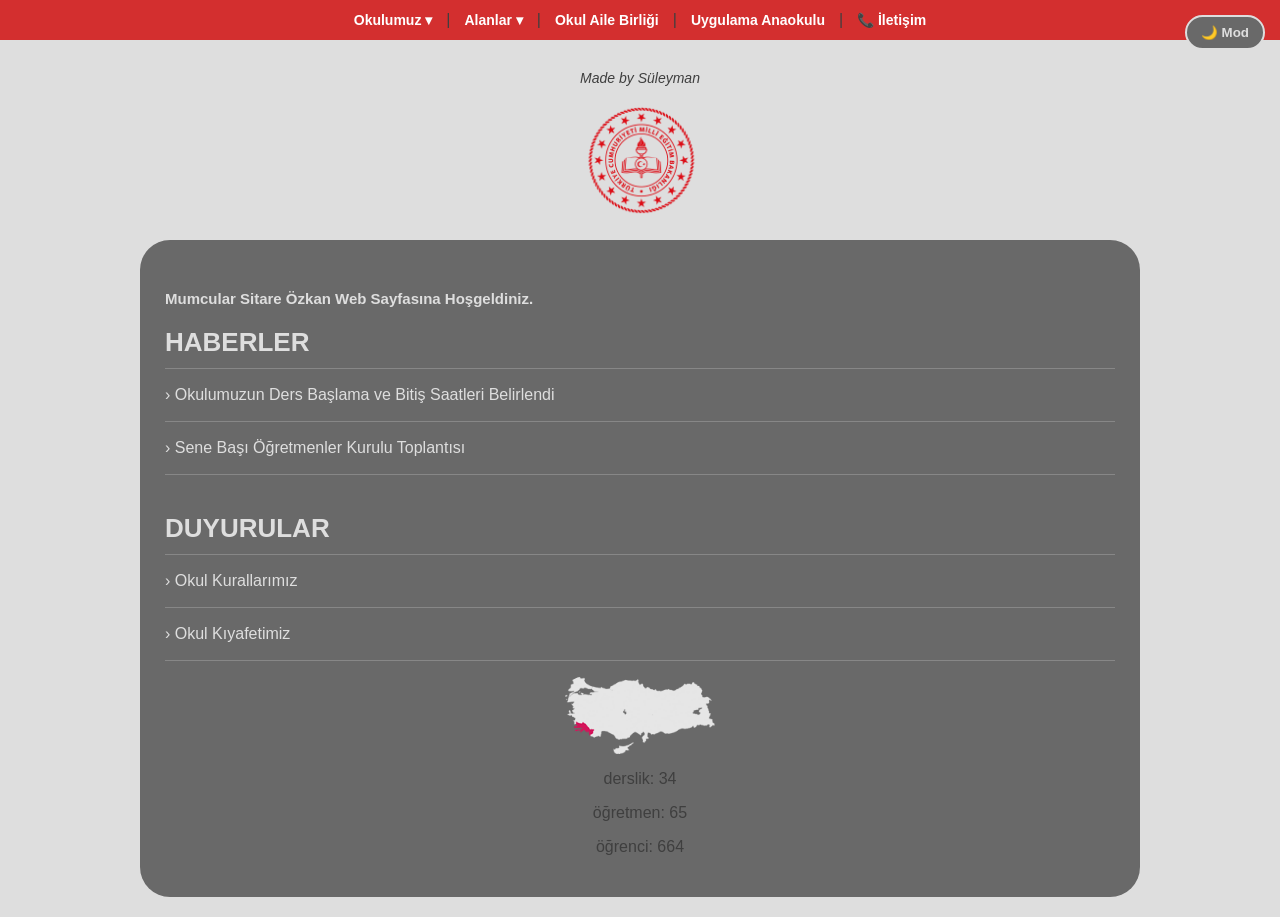
<file: index.html>
<!DOCTYPE html>
<html>
<head>
    <title>Mumcular Sitare Özkan Çok Programlı Anadolu Lisesi</title>
    <meta name="viewport" content="width=device-width, initial-scale=1.0">
    <meta charset="UTF-8">
    <link rel="stylesheet" href="renkler.css">
</head>
<body>

    <div class="nav-bar" id="mainNav">
        <button class="menu-toggle" onclick="mobilMenuAcKapat()">☰ Menü</button>

        <div class="dropdown">
            <button class="drop-btn">Okulumuz ▾</button>
            <div class="dropdown-menu">
                <a href="mudur.html">Müdür</a>
                <a href="kadromuz.html">Kadromuz</a>
                <a href="tarihce.html">Tarihçe</a>
                <a href="okulumuz-hakkinda.html">Okulumuz Hakkında</a>
            </div>
        </div>
        <span class="ayrac">|</span>

        <div class="dropdown">
            <button class="drop-btn">Alanlar ▾</button>
            <div class="dropdown-menu">
                <a href="elektrik.html">Elektrik</a>
                <a href="Bilisim.html">Bilişim</a>
                <a href="cocuk-gelisim.html">Çocuk Gelişim</a>
            </div>
        </div>
        <span class="ayrac">|</span>

        <a href="okul-aile-birligi.html" class="nav-link">Okul Aile Birliği</a>
        <span class="ayrac">|</span>

        <a href="uygulama-anaokulu.html" class="nav-link">Uygulama Anaokulu</a>
        <span class="ayrac">|</span>

        <a href="iletisim.html" class="nav-link ikon">📞 İletişim</a>
    </div>

    <button id="darkModeToggle" onclick="geceModunuAcKapat()">🌙 Mod</button>

    <p class="imza">Made by Süleyman</p>
    <img src="ataturk.png" alt="AtaturkResmi" class="ataturk-logo">
    
    <div class="kutu">
        <h5 class="hoşgeldiniz">Mumcular Sitare Özkan Web Sayfasına Hoşgeldiniz.</h5>
        
        <h1>HABERLER</h1>
        <hr>
        <a href="ders-saatleri.html" target="_blank">› Okulumuzun Ders Başlama ve Bitiş Saatleri Belirlendi</a>
        <hr>
        <a href="ogretmenler-kurulu.html" target="_blank">› Sene Başı Öğretmenler Kurulu Toplantısı</a>
        <hr>

        <br>

        <h1>DUYURULAR</h1>
        <hr>
        <a href="okul-kuralları.html" target="_blank">› Okul Kurallarımız</a>
        <hr>
        <a href="okul-kıyafeti.html" target="_blank">› Okul Kıyafetimiz</a>
        <hr>

        <div class="alt-icerek">
            <img class="harita" src="48.png" alt="Harita">
            <div class="bilgi-paneli">
                <p>derslik: 34</p>
                <p>öğretmen: 65</p>
                <p>öğrenci: 664</p>
            </div>
        </div>
    </div>

    <script src="script.js"></script>
</body>
</html>
</file>
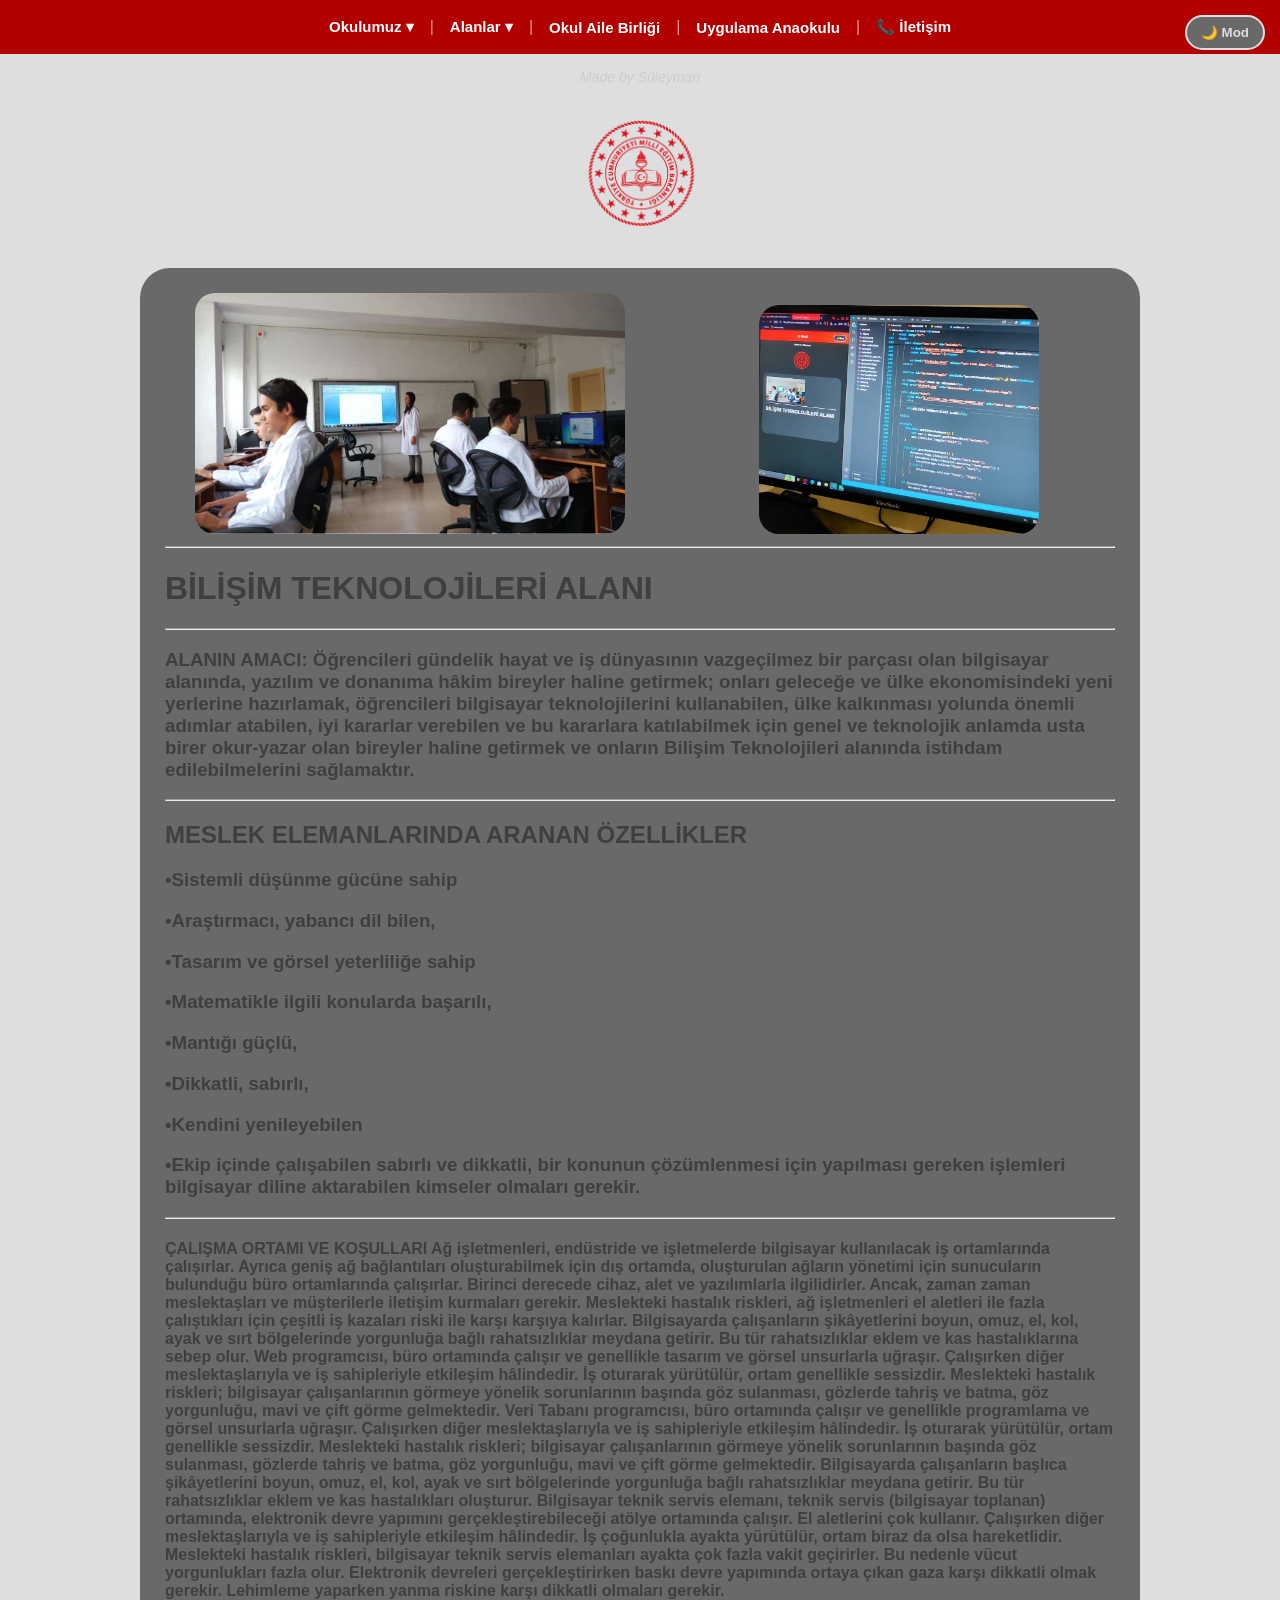
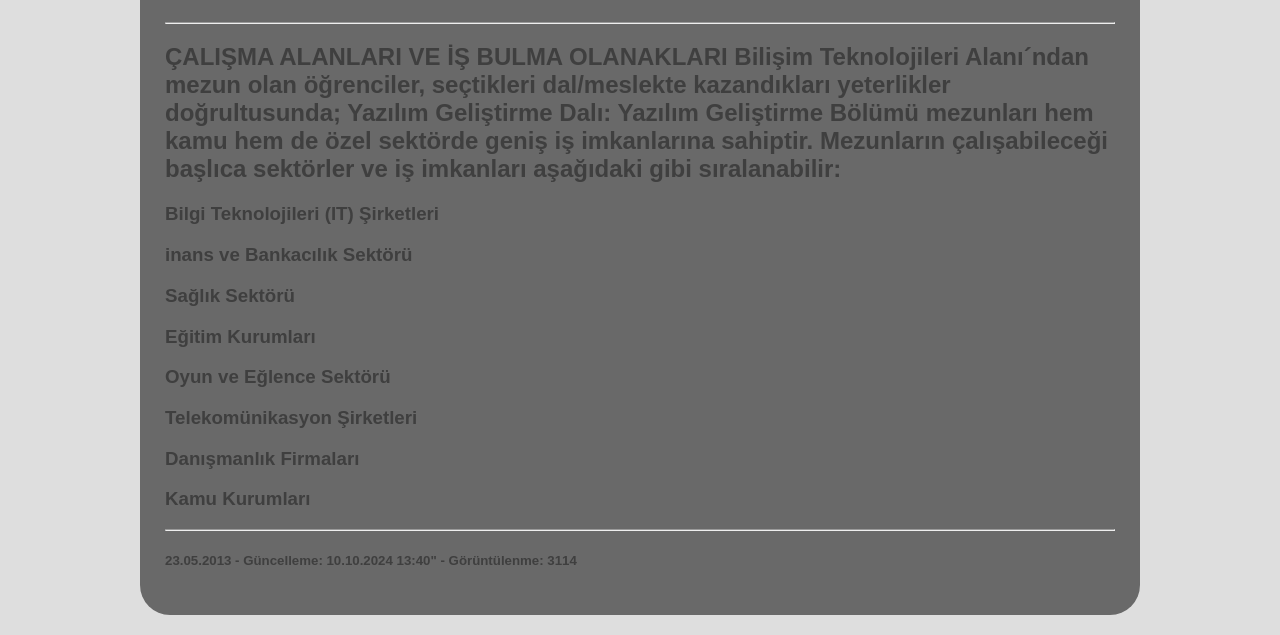
<file: Bilisim.html>
<!DOCTYPE html>
<html lang="tr">
<head>
    <meta charset="UTF-8">
    <meta name="viewport" content="width=device-width, initial-scale=1.0">
    <title>Alanlar - Bilişim</title>
    <style>
        :root {
            --bg-color: #dedede;
                 --box-bg: dimgray;
             --text-color: #3f3f3f;
               --heading-color: #dedede;
              --link-color: #dedede;
        }

        body.dark-mode {
            --bg-color: #121212;
                  --box-bg: #1e1e1e;
             --text-color: #e0e0e0;
               --heading-color: #dedede;  
            --link-color: #dedede;
        }

        body {
            background-color: var(--bg-color);
            color: var(--text-color);
               margin: 0;
            padding: 0;
                font-family: Arial, sans-serif;
                 transition: background-color 0.3s ease, color 0.3s ease;
             display: flex;
                flex-direction: column;
            align-items: center;
        }

        .nav-bar {
            width: 100%;
               background-color: #b20000;
                display: flex;
             justify-content: center;
             align-items: center;
 padding: 10px 0;
             box-sizing: border-box;
              position: relative;
             z-index: 1000;
            flex-wrap: wrap;
        }

        .nav-link, .drop-btn {
            color: white !important;
            text-decoration: none;
            font-weight: bold;
            padding: 8px 12px;
            background: none;
            border: none;
            font-size: 15px;
            cursor: pointer;
        }

        .ayrac {
            color: rgba(255, 255, 255, 0.6);
            margin: 0 4px;
        }

        .dropdown {
            position: relative;
            display: inline-block;
        }

        .dropdown-menu {
            display: none;
            position: absolute;
             top: 100%;
             left: 0;
             background-color: #800000;
            min-width: 170px;
             border-radius: 0 0 8px 8px;
             overflow: hidden;
            z-index: 1001;
        }

        .dropdown-menu a {
            color: white !important;
              padding: 10px 15px;
               text-decoration: none;
              display: block;
            font-size: 14px;
        }

        .dropdown-menu a:hover {
            background-color: #a00000;
        }

        .dropdown:hover .dropdown-menu {
            display: block;
        }

        #darkModeToggle {
            position: fixed;
              top: 15px;
              right: 15px;
               background-color: var(--box-bg);
            color: var(--heading-color);
             border: 2px solid var(--heading-color);
            padding: 8px 14px;
                 border-radius: 20px;
            cursor: pointer;
               font-weight: bold;
            
       z-index: 9999;
        }

        .imza {
            text-align: center;
 font-size: 14px;
               color: #ccc;          
                margin-top: 15px;    
            font-style: italic;   
        }   

        img {
            max-width: 100%;
            height: auto;
        }

        .ataturk-logo {
            width: 150px !important;    
                height: auto !important;
               display: block !important;
                   margin: 15px auto !important; 
            border-radius: 20px;
        }

        .kutu {
            width: 90%;
            max-width: 1000px;
              min-height: 400px;
              margin: 20px auto;
            background-color: var(--box-bg);
               padding: 25px;
              border-radius: 30px;
            box-sizing: border-box;
             transition: background-color 0.3s ease;
        }

        @media screen and (max-width: 768px) {
              .nav-bar .ayrac {
                display: none !important;
            }

            .nav-bar {
                  flex-direction: column !important;
                padding: 10px !important;
            } 

            .menu-toggle {
                display: block !important;
                width: 100% !important;
                text-align: center !important;
                background: transparent !important;
                border: none !important;
                color: white !important;
                font-size: 20px !important;
                font-weight: bold !important;
                cursor: pointer !important;
                padding: 8px 0 !important;
            }

            .nav-bar .dropdown, 
            .nav-bar a.nav-link:not(.menu-toggle) {
                display: none !important;
                width: 100% !important;
                text-align: center !important;
                margin: 5px 0 !important;
            }

            .nav-bar.aktif .dropdown, 
            .nav-bar.aktif a.nav-link {
                display: block !important;
            }

            .dropdown-menu {
                position: static !important;
                width: 100% !important;
                box-shadow: none !important;
                background-color: rgba(0,0,0,0.3) !important;
            }

            .kutu {
                width: 95% !important;
                padding: 15px !important;
            }

            .mypc, .bilişim {
                margin-left: 0 !important;
                margin-right: 0 !important;
                display: block !important;
                margin-top: 10px !important;
                margin-bottom: 10px !important;
                width: 100% !important;
                max-width: 100% !important;
                height: auto !important;
            }
        }

        @media screen and (min-width: 769px) {
            .menu-toggle {
                display: none !important;
            }
        }
        .mypc {
            margin-left:130px;
            border-radius:20px;
        }
        .bilişim {
            border-radius:20px;
            margin-left:30px;
        }



    </style>
</head>
<body>

    <div class="nav-bar" id="mainNav">
        <button class="menu-toggle" onclick="mobilMenuAcKapat()">☰ Menü</button>

        <div class="dropdown">
            <button class="drop-btn">Okulumuz ▾</button>
            <div class="dropdown-menu">
                <a href="mudur.html">Müdür</a>
                <a href="kadromuz.html">Kadromuz</a>
                <a href="tarihce.html">Tarihçe</a>
                <a href="okulumuz-hakkinda.html">Okulumuz Hakkında</a>
            </div>
        </div>
        <span class="ayrac">|</span>

        <div class="dropdown">
            <button class="drop-btn">Alanlar ▾</button>
            <div class="dropdown-menu">
                <a href="elektrik.html">Elektrik</a>
                <a href="bilisim.html">Bilişim</a>
                <a href="cocuk-gelisim.html">Çocuk Gelişim</a>
            </div>
        </div>
        <span class="ayrac">|</span>

        <a href="okul-aile-birligi.html" class="nav-link">Okul Aile Birliği</a>
        <span class="ayrac">|</span>

        <a href="uygulama-anaokulu.html" class="nav-link">Uygulama Anaokulu</a>
        <span class="ayrac">|</span>

        <a href="iletisim.html" class="nav-link ikon">📞 İletişim</a>
    </div>

    <button id="darkModeToggle" onclick="geceModunuAcKapat()">🌙 Mod</button>

    <p class="imza">Made by Süleyman</p>
    <img src="ataturk.png" alt="AtaturkResmi" class="ataturk-logo">
    
    <div class="kutu">
        <img src="k_27233101_IMG-20181127-WA0012.jpg" class="bilişim" alt="okul foto" width="430">
        <img  src="MY-PC.jpeg" class="mypc" alt="my pov" width="280">
        <hr>

        <h1>BİLİŞİM TEKNOLOJİLERİ ALANI</h1>
        <hr>
        <h3>ALANIN AMACI:

Öğrencileri gündelik hayat ve iş dünyasının vazgeçilmez bir parçası olan bilgisayar alanında, yazılım ve donanıma hâkim bireyler haline getirmek; onları geleceğe ve ülke ekonomisindeki yeni yerlerine hazırlamak, öğrencileri bilgisayar teknolojilerini kullanabilen, ülke kalkınması yolunda önemli adımlar atabilen, iyi kararlar verebilen ve bu kararlara katılabilmek için genel ve teknolojik anlamda usta birer okur-yazar olan bireyler haline getirmek ve onların Bilişim Teknolojileri alanında istihdam edilebilmelerini sağlamaktır.</h3>
<hr>
<h2>MESLEK ELEMANLARINDA ARANAN ÖZELLİKLER</h2>
<h3>•Sistemli düşünme gücüne sahip</h3>
<h3>•Araştırmacı, yabancı dil bilen,</h3>
<h3>•Tasarım ve görsel yeterliliğe sahip</h3>
<h3>•Matematikle ilgili konularda başarılı, </h3>
<h3>•Mantığı güçlü, </h3>
<h3>•Dikkatli, sabırlı,</h3>
<h3>•Kendini yenileyebilen</h3>
<h3>•Ekip içinde çalışabilen sabırlı ve dikkatli, bir konunun çözümlenmesi için yapılması gereken işlemleri bilgisayar diline aktarabilen kimseler olmaları gerekir.</h3>
<hr>
<h4>ÇALIŞMA ORTAMI VE KOŞULLARI 

Ağ işletmenleri, endüstride ve işletmelerde bilgisayar kullanılacak iş ortamlarında çalışırlar. Ayrıca geniş ağ bağlantıları oluşturabilmek için dış ortamda, oluşturulan ağların yönetimi için sunucuların bulunduğu büro ortamlarında çalışırlar. Birinci derecede cihaz, alet ve yazılımlarla ilgilidirler. Ancak, zaman zaman meslektaşları ve müşterilerle iletişim kurmaları gerekir. Meslekteki hastalık riskleri, ağ işletmenleri el aletleri ile fazla çalıştıkları için çeşitli iş kazaları riski ile karşı karşıya kalırlar. Bilgisayarda çalışanların şikâyetlerini boyun, omuz, el, kol, ayak ve sırt bölgelerinde yorgunluğa bağlı rahatsızlıklar meydana getirir. Bu tür rahatsızlıklar eklem ve kas hastalıklarına sebep olur.

Web programcısı, büro ortamında çalışır ve genellikle tasarım ve görsel unsurlarla uğraşır. Çalışırken diğer meslektaşlarıyla ve iş sahipleriyle etkileşim hâlindedir. İş oturarak yürütülür, ortam genellikle sessizdir. Meslekteki hastalık riskleri; bilgisayar çalışanlarının görmeye yönelik sorunlarının başında göz sulanması, gözlerde tahriş ve batma, göz yorgunluğu, mavi ve çift görme
gelmektedir.
Veri Tabanı programcısı, büro ortamında çalışır ve genellikle programlama ve görsel unsurlarla uğraşır. Çalışırken diğer meslektaşlarıyla ve iş sahipleriyle etkileşim hâlindedir. İş oturarak yürütülür, ortam genellikle sessizdir. Meslekteki hastalık riskleri; bilgisayar çalışanlarının görmeye yönelik sorunlarının başında göz sulanması, gözlerde tahriş ve batma, göz yorgunluğu, mavi ve çift görme gelmektedir. Bilgisayarda çalışanların başlıca şikâyetlerini boyun, omuz, el, kol, ayak ve sırt bölgelerinde yorgunluğa bağlı rahatsızlıklar meydana getirir. Bu tür rahatsızlıklar eklem ve kas hastalıkları oluşturur. Bilgisayar teknik servis elemanı, teknik servis (bilgisayar toplanan) ortamında, elektronik devre yapımını gerçekleştirebileceği atölye ortamında çalışır. El aletlerini çok kullanır. Çalışırken diğer meslektaşlarıyla ve iş sahipleriyle etkileşim hâlindedir. İş çoğunlukla ayakta yürütülür, ortam biraz da olsa hareketlidir. Meslekteki hastalık riskleri, bilgisayar teknik servis elemanları ayakta çok fazla vakit geçirirler. Bu nedenle vücut yorgunlukları fazla olur. Elektronik devreleri gerçekleştirirken baskı devre yapımında ortaya çıkan gaza karşı dikkatli olmak gerekir. Lehimleme yaparken yanma riskine karşı dikkatli olmaları gerekir.</h4>
<hr>
<h2>ÇALIŞMA ALANLARI VE  İŞ BULMA OLANAKLARI 

Bilişim Teknolojileri Alanı´ndan mezun olan öğrenciler, seçtikleri dal/meslekte kazandıkları yeterlikler doğrultusunda; 
Yazılım Geliştirme Dalı: Yazılım Geliştirme Bölümü mezunları hem kamu hem de özel sektörde geniş iş imkanlarına sahiptir. Mezunların çalışabileceği başlıca sektörler ve iş imkanları aşağıdaki gibi sıralanabilir:</h2>

<h3>Bilgi Teknolojileri (IT) Şirketleri</h3>
<h3>inans ve Bankacılık Sektörü</h3>
<h3>Sağlık Sektörü</h3>
<h3>Eğitim Kurumları</h3>
<h3>Oyun ve Eğlence Sektörü</h3>
<h3>Telekomünikasyon Şirketleri</h3>
<h3>Danışmanlık Firmaları</h3>
<h3>Kamu Kurumları</h3>
<hr>
 <h5>23.05.2013 - Güncelleme: 10.10.2024 13:40" - Görüntülenme: 3114</h5>

    </div>

    <script>
        function mobilMenuAcKapat() {
            var nav = document.getElementById("mainNav");
            nav.classList.toggle("aktif");
        }

        function geceModunuAcKapat() {
            document.body.classList.toggle("dark-mode");
            if (document.body.classList.contains("dark-mode")) {
                localStorage.setItem("theme", "dark");
            } else {
                localStorage.setItem("theme", "light");
            }
        }

        if (localStorage.getItem("theme") === "dark") {
            document.body.classList.add("dark-mode");
        }
    </script>
</body>
</html>
</file>
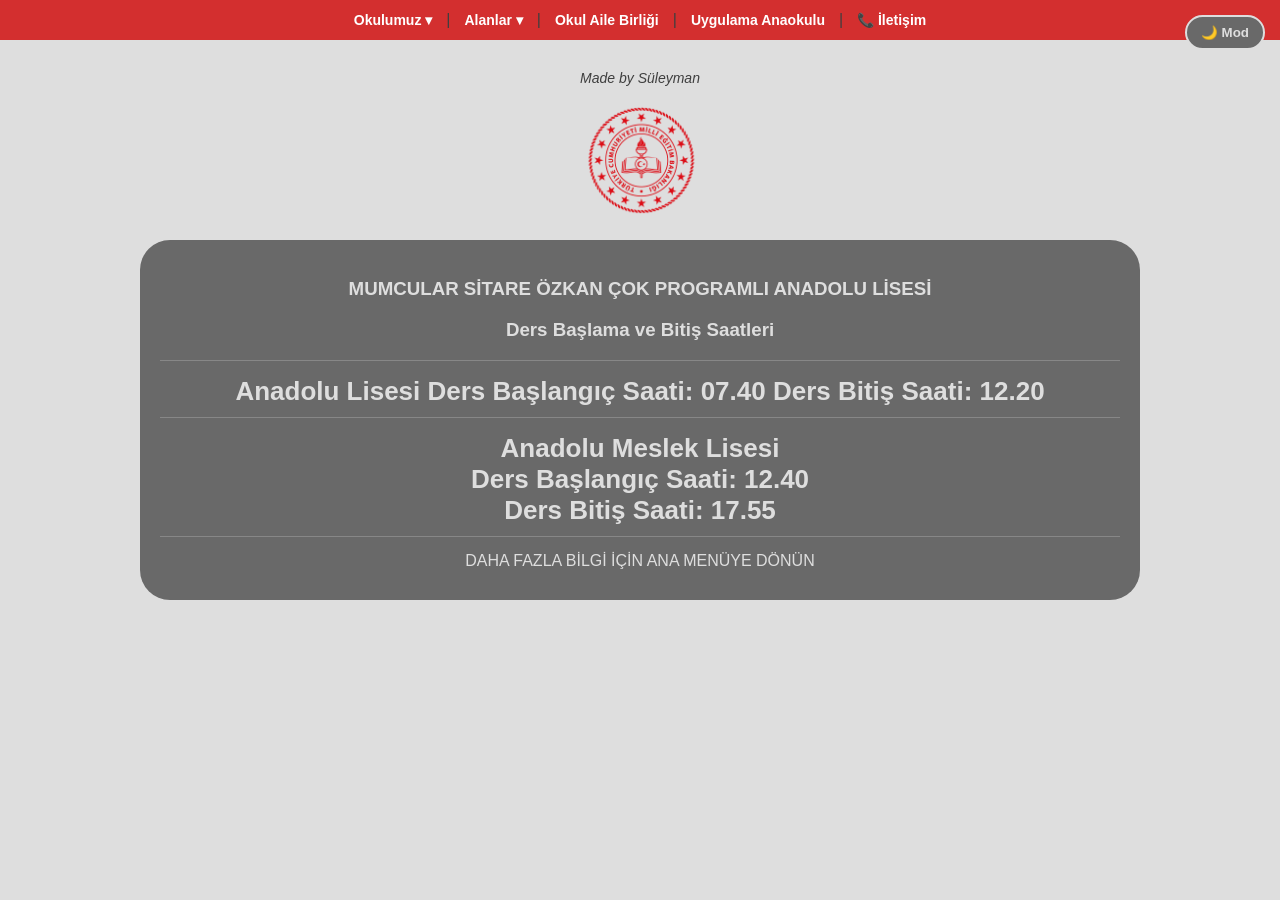
<file: ders-saatleri.html>
<!DOCTYPE html>
<html>
<head>
    <title>DERS SAATLERİ</title>
    <meta name="viewport" content="width=device-width, initial-scale=1.0">
    <meta charset="UTF-8">
    <link rel="stylesheet" href="renkler.css">
    <style>
        body {
            text-align: center;
            margin: 0;
        }

        .kutu {
            width: 90%;
            max-width: 1000px;
            margin: 20px auto;
            background-color: var(--box-bg);
            padding: 20px;
            border-radius: 30px;
            box-sizing: border-box;
            transition: background-color 0.3s ease;
        }

        h3, h1 {
            color: var(--heading-color);
            -webkit-text-fill-color: var(--heading-color);
        }

        .kutu a {
            color: var(--link-color);
            -webkit-text-fill-color: var(--link-color);
            text-decoration: none;
            display: inline-block;
            font-size: 16px;
            padding: 10px 0;
            margin-left: 0px;
        }

        .imza {
            text-align: center;
            font-size: 14px;
            color: #ccc;          
            margin-top: 30px;    
            font-style: italic;   
        }
                
        img {
            width: 150px !important;    
            max-width: 100% !important;
            height: auto !important;
            display: block !important;
            margin: 15px auto !important;
            border-radius: 20px;
        }
        
        #darkModeToggle {
            position: fixed;
            top: 15px;
            right: 15px;
            background-color: var(--box-bg);
            color: var(--heading-color);
            -webkit-text-fill-color: var(--heading-color);
            border: 2px solid var(--heading-color);
            padding: 8px 14px;
            border-radius: 20px;
            cursor: pointer;
            font-weight: bold;
            z-index: 9999;
        }

        .nav-bar {
            width: 100%;
            background-color: #b20000;
            display: flex;
            justify-content: center;
            align-items: center;
            padding: 10px 0;
            box-sizing: border-box;
            position: relative;
            z-index: 1000;
            flex-wrap: wrap;
        }

        .nav-link, .drop-btn {
            color: white !important;
            text-decoration: none;
            font-weight: bold;
            padding: 8px 12px;
            background: none;
            border: none;
            font-size: 15px;
            cursor: pointer;
        }

        .ayrac {
            color: rgba(255, 255, 255, 0.6);
            margin: 0 4px;
        }

        .dropdown {
            position: relative;
            display: inline-block;
        }

        .dropdown-menu {
            display: none;
            position: absolute;
            top: 100%;
            left: 0;
            background-color: #800000;
            min-width: 170px;
            border-radius: 0 0 8px 8px;
            overflow: hidden;
            z-index: 1001;
        }

        .dropdown-menu a {
            color: white !important;
            padding: 10px 15px;
            text-decoration: none;
            display: block;
            font-size: 14px;
        }

        .dropdown-menu a:hover {
            background-color: #a00000;
        }

        .dropdown:hover .dropdown-menu {
            display: block;
        }

        @media screen and (max-width: 768px) {
            .nav-bar .ayrac {
                display: none !important;
            }

            .nav-bar {
                flex-direction: column !important;
                padding: 10px !important;
            } 

            .menu-toggle {
                display: block !important;
                width: 100% !important;
                text-align: center !important;
                background: transparent !important;
                border: none !important;
                color: white !important;
                font-size: 20px !important;
                font-weight: bold !important;
                cursor: pointer !important;
                padding: 8px 0 !important;
            }

            .nav-bar .dropdown, 
            .nav-bar a.nav-link:not(.menu-toggle) {
                display: none !important;
                width: 100% !important;
                text-align: center !important;
                margin: 5px 0 !important;
            }

            .nav-bar.aktif .dropdown, 
            .nav-bar.aktif a.nav-link {
                display: block !important;
            }

            .dropdown-menu {
                position: static !important;
                width: 100% !important;
                box-shadow: none !important;
                background-color: rgba(0,0,0,0.3) !important;
            }
        }

        @media screen and (min-width: 769px) {
            .menu-toggle {
                display: none !important;
            }
        }
    </style>
</head>
<body>

    
    <div class="nav-bar" id="mainNav">
        <button class="menu-toggle" onclick="mobilMenuAcKapat()">☰ Menü</button>

        <div class="dropdown">
            <button class="drop-btn">Okulumuz ▾</button>
            <div class="dropdown-menu">
                <a href="mudur.html">Müdür</a>
                <a href="kadromuz.html">Kadromuz</a>
                <a href="tarihce.html">Tarihçe</a>
                <a href="okulumuz-hakkinda.html">Okulumuz Hakkında</a>
            </div>
        </div>
        <span class="ayrac">|</span>

        <div class="dropdown">
            <button class="drop-btn">Alanlar ▾</button>
            <div class="dropdown-menu">
                <a href="elektrik.html">Elektrik</a>
                <a href="Bilisim.html">Bilişim</a>
                <a href="cocuk-gelisim.html">Çocuk Gelişim</a>
            </div>
        </div>
        <span class="ayrac">|</span>

        <a href="okul-aile-birligi.html" class="nav-link">Okul Aile Birliği</a>
        <span class="ayrac">|</span>

        <a href="uygulama-anaokulu.html" class="nav-link">Uygulama Anaokulu</a>
        <span class="ayrac">|</span>

        <a href="iletisim.html" class="nav-link ikon">📞 İletişim</a>
    </div>

    
    <button id="darkModeToggle" onclick="geceModunuAcKapat()">🌙 Mod</button>

    <p class="imza">Made by Süleyman</p>
    
    <img src="ataturk.png" alt="Logo">
    
    <div class="kutu">
        <h3>MUMCULAR SİTARE ÖZKAN ÇOK PROGRAMLI ANADOLU LİSESİ</h3>
        <h3>Ders Başlama ve Bitiş Saatleri</h3>
        <hr>
        <h1>Anadolu Lisesi Ders Başlangıç Saati: 07.40 Ders Bitiş Saati: 12.20</h1>
        <hr>
        <h1>Anadolu Meslek Lisesi<br>Ders Başlangıç Saati: 12.40<br>Ders Bitiş Saati: 17.55</h1>
        <hr>
        <a href="index.html">DAHA FAZLA BİLGİ İÇİN ANA MENÜYE DÖNÜN</a>
    </div>

    <script>
        function mobilMenuAcKapat() {
            var nav = document.getElementById("mainNav");
            nav.classList.toggle("aktif");
        }

        function geceModunuAcKapat() {
            document.body.classList.toggle('dark-mode');
            const btn = document.getElementById('darkModeToggle');
            
            if (document.body.classList.contains('dark-mode')) {
                btn.innerHTML = "☀️ Mod";
                localStorage.setItem('theme', 'dark');
            } else {
                btn.innerHTML = "🌙 Mod";
                localStorage.setItem('theme', 'light');
            }
        }

        window.onload = function() {
            if (localStorage.getItem('theme') === 'dark') {
                document.body.classList.add('dark-mode');
                const btn = document.getElementById('darkModeToggle');
                if (btn) btn.innerHTML = "☀️ Mod";
            }
        }
    </script>
</body>
</html>
</file>
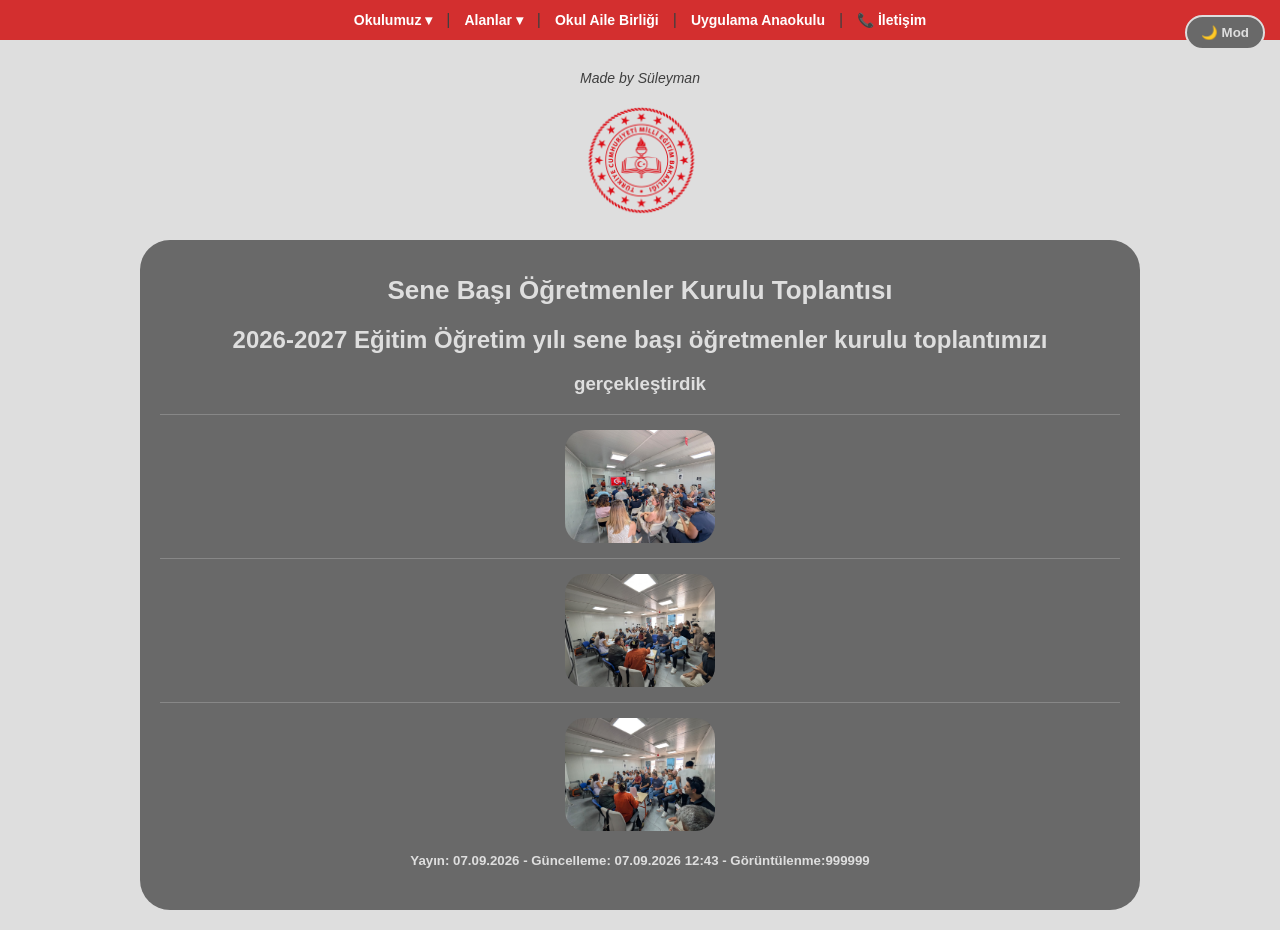
<file: ogretmenler-kurulu.html>
<!DOCTYPE html>
<html>
<head>
    <title>Sene Başı Öğretmenler Kurulu Toplantısı</title>
    <meta name="viewport" content="width=device-width, initial-scale=1.0">
    <meta charset="UTF-8">
    <link rel="stylesheet" href="renkler.css">
    <style>
        body {
            margin: 0;
        }

        .kutu {
            width: 90%;
            max-width: 1000px;
            margin: 20px auto;
            background-color: var(--box-bg);
            padding: 20px;
            border-radius: 30px;
            box-sizing: border-box;
            transition: background-color 0.3s ease;
        }

        h1, h2, h3, h5 {
            text-align: center;
            margin-left: 0;
            color: var(--heading-color);
            -webkit-text-fill-color: var(--heading-color);
        }

        .kutu a {
            color: var(--link-color);
            -webkit-text-fill-color: var(--link-color);
            text-decoration: none;
        }

        .imza {
            text-align: center;
            font-size: 14px;
            color: #ccc;          
            margin-top: 30px;    
            font-style: italic;   
        }

        .AtaturkResmi {
            width: 150px !important;    
            max-width: 100% !important;
            height: auto !important;
            display: block !important;
            margin: 15px auto !important; 
            border-radius: 20px;
        }

        .kutu img {
            max-width: 100%;
            height: auto;
            display: block;
            margin: 0 auto;
            border-radius: 20px;
        }

        #darkModeToggle {
            position: fixed;
            top: 15px;
            right: 15px;
            background-color: var(--box-bg);
            color: var(--heading-color);
            -webkit-text-fill-color: var(--heading-color);
            border: 2px solid var(--heading-color);
            padding: 8px 14px;
            border-radius: 20px;
            cursor: pointer;
            font-weight: bold;
            z-index: 9999;
        }

        .nav-bar {
            width: 100%;
            background-color: #b20000;
            display: flex;
            justify-content: center;
            align-items: center;
            padding: 10px 0;
            box-sizing: border-box;
            position: relative;
            z-index: 1000;
            flex-wrap: wrap;
        }

        .nav-link, .drop-btn {
            color: white !important;
            text-decoration: none;
            font-weight: bold;
            padding: 8px 12px;
            background: none;
            border: none;
            font-size: 15px;
            cursor: pointer;
        }

        .ayrac {
            color: rgba(255, 255, 255, 0.6);
            margin: 0 4px;
        }

        .dropdown {
            position: relative;
            display: inline-block;
        }

        .dropdown-menu {
            display: none;
            position: absolute;
            top: 100%;
            left: 0;
            background-color: #800000;
            min-width: 170px;
            border-radius: 0 0 8px 8px;
            overflow: hidden;
            z-index: 1001;
        }

        .dropdown-menu a {
            color: white !important;
            padding: 10px 15px;
            text-decoration: none;
            display: block;
            font-size: 14px;
        }

        .dropdown-menu a:hover {
            background-color: #a00000;
        }

        .dropdown:hover .dropdown-menu {
            display: block;
        }

        @media screen and (max-width: 768px) {
            .nav-bar .ayrac {
                display: none !important;
            }

            .nav-bar {
                flex-direction: column !important;
                padding: 10px !important;
            } 

            .menu-toggle {
                display: block !important;
                width: 100% !important;
                text-align: center !important;
                background: transparent !important;
                border: none !important;
                color: white !important;
                font-size: 20px !important;
                font-weight: bold !important;
                cursor: pointer !important;
                padding: 8px 0 !important;
            }

            .nav-bar .dropdown, 
            .nav-bar a.nav-link:not(.menu-toggle) {
                display: none !important;
                width: 100% !important;
                text-align: center !important;
                margin: 5px 0 !important;
            }

            .nav-bar.aktif .dropdown, 
            .nav-bar.aktif a.nav-link {
                display: block !important;
            }

            .dropdown-menu {
                position: static !important;
                width: 100% !important;
                box-shadow: none !important;
                background-color: rgba(0,0,0,0.3) !important;
            }
        }

        @media screen and (min-width: 769px) {
            .menu-toggle {
                display: none !important;
            }
        }
    </style>
</head>
<body>

    <div class="nav-bar" id="mainNav">
        <button class="menu-toggle" onclick="mobilMenuAcKapat()">☰ Menü</button>

        <div class="dropdown">
            <button class="drop-btn">Okulumuz ▾</button>
            <div class="dropdown-menu">
                <a href="mudur.html">Müdür</a>
                <a href="kadromuz.html">Kadromuz</a>
                <a href="tarihce.html">Tarihçe</a>
                <a href="okulumuz-hakkinda.html">Okulumuz Hakkında</a>
            </div>
        </div>
        <span class="ayrac">|</span>

        <div class="dropdown">
            <button class="drop-btn">Alanlar ▾</button>
            <div class="dropdown-menu">
                <a href="elektrik.html">Elektrik</a>
                <a href="bilisim.html">Bilişim</a>
                <a href="cocuk-gelisim.html">Çocuk Gelişim</a>
            </div>
        </div>
        <span class="ayrac">|</span>

        <a href="okul-aile-birligi.html" class="nav-link">Okul Aile Birliği</a>
        <span class="ayrac">|</span>

        <a href="uygulama-anaokulu.html" class="nav-link">Uygulama Anaokulu</a>
        <span class="ayrac">|</span>

        <a href="iletisim.html" class="nav-link ikon">📞 İletişim</a>
    </div>

    <button id="darkModeToggle" onclick="geceModunuAcKapat()">🌙 Mod</button>

    <p class="imza">Made by Süleyman</p>
    <img src="ataturk.png" alt="atatürk" class="AtaturkResmi">
    
    <div class="kutu">
        <h1>Sene Başı Öğretmenler Kurulu Toplantısı</h1>
        <h2>2026-2027 Eğitim Öğretim yılı sene başı öğretmenler kurulu toplantımızı</h2>
        <h3>gerçekleştirdik</h3>
        <hr>
        <img src="okul kurulu.jpg" alt="okul kurulu" width="500">
        <hr>
        <img src="okul-kurulu 2.jpg" alt="›Okulumuzun kurulu" width="500">
        <hr>
        <img src="okul kurulu 3.jpg" alt="okul kurulu" width="500">
        <h5>Yayın: 07.09.2026 - Güncelleme: 07.09.2026 12:43 - Görüntülenme:999999</h5>
    </div>

    <script>
        function mobilMenuAcKapat() {
            var nav = document.getElementById("mainNav");
            nav.classList.toggle("aktif");
        }

        function geceModunuAcKapat() {
            document.body.classList.toggle('dark-mode');
            const btn = document.getElementById('darkModeToggle');
            
            if (document.body.classList.contains('dark-mode')) {
                btn.innerHTML = "☀️ Mod";
                localStorage.setItem('theme', 'dark');
            } else {
                btn.innerHTML = "🌙 Mod";
                localStorage.setItem('theme', 'light');
            }
        }

        window.onload = function() {
            if (localStorage.getItem('theme') === 'dark') {
                document.body.classList.add('dark-mode');
                const btn = document.getElementById('darkModeToggle');
                if (btn) btn.innerHTML = "☀️ Mod";
            }
        }
    </script>
</body>
</html>
</file>
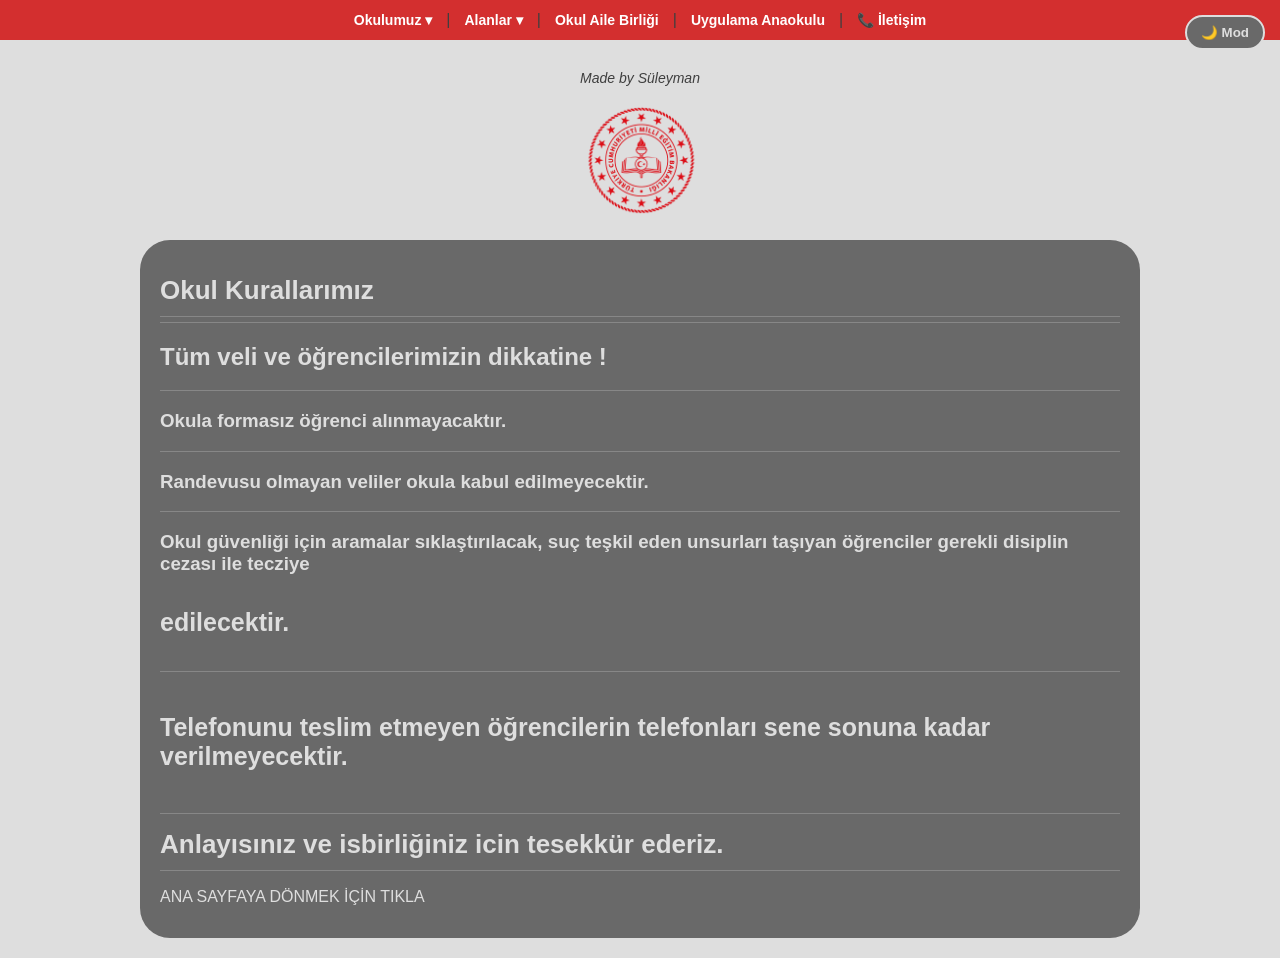
<file: okul-kuralları.html>
<!DOCTYPE html>
<html>
<head>
    <title>Okul Kurallarımız</title>
    <meta name="viewport" content="width=device-width, initial-scale=1.0">
    <meta charset="UTF-8">
    <link rel="stylesheet" href="renkler.css">
    <style>
        body {
            margin: 0;
        }

        .kutu {
            width: 90%;
            max-width: 1000px;
            margin: 20px auto;
            background-color: var(--box-bg);
            padding: 20px;
            border-radius: 30px;
            box-sizing: border-box;
            transition: background-color 0.3s ease;
        }

        h1, h2, h3, h5 {
            color: var(--heading-color);
            -webkit-text-fill-color: var(--heading-color);
        }

        h4 {
            font-size: 25px;
            color: var(--heading-color);
            -webkit-text-fill-color: var(--heading-color);
        }

        h5 {
            font-size: 25px;
        }

        .kutu a {
            color: var(--link-color);
            -webkit-text-fill-color: var(--link-color);
            text-decoration: none;
            display: inline-block;
        }

        .imza {
            text-align: center;
            font-size: 14px;
            color: #ccc;          
            margin-top: 30px;    
            font-style: italic;   
        }

        .AtaturkResmi {
            width: 150px !important;    
            max-width: 100% !important;
            height: auto !important;
            display: block !important;
            margin: 15px auto !important; 
            border-radius: 20px;
        }

        #darkModeToggle {
            position: fixed;
            top: 15px;
            right: 15px;
            background-color: var(--box-bg);
            color: var(--heading-color);
            -webkit-text-fill-color: var(--heading-color);
            border: 2px solid var(--heading-color);
            padding: 8px 14px;
            border-radius: 20px;
            cursor: pointer;
            font-weight: bold;
            z-index: 9999;
        }

        .nav-bar {
            width: 100%;
            background-color: #b20000;
            display: flex;
            justify-content: center;
            align-items: center;
            padding: 10px 0;
            box-sizing: border-box;
            position: relative;
            z-index: 1000;
            flex-wrap: wrap;
        }

        .nav-link, .drop-btn {
            color: white !important;
            text-decoration: none;
            font-weight: bold;
            padding: 8px 12px;
            background: none;
            border: none;
            font-size: 15px;
            cursor: pointer;
        }

        .ayrac {
            color: rgba(255, 255, 255, 0.6);
            margin: 0 4px;
        }

        .dropdown {
            position: relative;
            display: inline-block;
        }

        .dropdown-menu {
            display: none;
            position: absolute;
            top: 100%;
            left: 0;
            background-color: #800000;
            min-width: 170px;
            border-radius: 0 0 8px 8px;
            overflow: hidden;
            z-index: 1001;
        }

        .dropdown-menu a {
            color: white !important;
            padding: 10px 15px;
            text-decoration: none;
            display: block;
            font-size: 14px;
        }

        .dropdown-menu a:hover {
            background-color: #a00000;
        }

        .dropdown:hover .dropdown-menu {
            display: block;
        }

        @media screen and (max-width: 768px) {
            .nav-bar .ayrac {
                display: none !important;
            }

            .nav-bar {
                flex-direction: column !important;
                padding: 10px !important;
            } 

            .menu-toggle {
                display: block !important;
                width: 100% !important;
                text-align: center !important;
                background: transparent !important;
                border: none !important;
                color: white !important;
                font-size: 20px !important;
                font-weight: bold !important;
                cursor: pointer !important;
                padding: 8px 0 !important;
            }

            .nav-bar .dropdown, 
            .nav-bar a.nav-link:not(.menu-toggle) {
                display: none !important;
                width: 100% !important;
                text-align: center !important;
                margin: 5px 0 !important;
            }

            .nav-bar.aktif .dropdown, 
            .nav-bar.aktif a.nav-link {
                display: block !important;
            }

            .dropdown-menu {
                position: static !important;
                width: 100% !important;
                box-shadow: none !important;
                background-color: rgba(0,0,0,0.3) !important;
            }
        }

        @media screen and (min-width: 769px) {
            .menu-toggle {
                display: none !important;
            }
        }
    </style>
</head>
<body>

    <div class="nav-bar" id="mainNav">
        <button class="menu-toggle" onclick="mobilMenuAcKapat()">☰ Menü</button>

        <div class="dropdown">
            <button class="drop-btn">Okulumuz ▾</button>
            <div class="dropdown-menu">
                <a href="mudur.html">Müdür</a>
                <a href="kadromuz.html">Kadromuz</a>
                <a href="tarihce.html">Tarihçe</a>
                <a href="okulumuz-hakkinda.html">Okulumuz Hakkında</a>
            </div>
        </div>
        <span class="ayrac">|</span>

        <div class="dropdown">
            <button class="drop-btn">Alanlar ▾</button>
            <div class="dropdown-menu">
                <a href="elektrik.html">Elektrik</a>
                <a href="Bilisim.html">Bilişim</a>
                <a href="cocuk-gelisim.html">Çocuk Gelişim</a>
            </div>
        </div>
        <span class="ayrac">|</span>

        <a href="okul-aile-birligi.html" class="nav-link">Okul Aile Birliği</a>
        <span class="ayrac">|</span>

        <a href="uygulama-anaokulu.html" class="nav-link">Uygulama Anaokulu</a>
        <span class="ayrac">|</span>

        <a href="iletisim.html" class="nav-link ikon">📞 İletişim</a>
    </div>

    <button id="darkModeToggle" onclick="geceModunuAcKapat()">🌙 Mod</button>

    <p class="imza">Made by Süleyman</p>
    <img src="ataturk.png" alt="atatürk" class="AtaturkResmi">
    
    <div class="kutu">
        <h1>Okul Kurallarımız</h1>
        <hr>
        <hr>
        <h2>Tüm veli ve öğrencilerimizin dikkatine !</h2>
        <hr>
        <h3>Okula formasız öğrenci alınmayacaktır.</h3>
        <hr>
        <h3>Randevusu olmayan veliler okula kabul edilmeyecektir.</h3>
        <hr>
        <h3>Okul güvenliği için aramalar sıklaştırılacak, suç teşkil eden unsurları taşıyan öğrenciler gerekli disiplin cezası ile tecziye</h3>
        <h4>edilecektir.</h4>
        <hr>
        <h5>Telefonunu teslim etmeyen öğrencilerin telefonları sene sonuna kadar verilmeyecektir.</h5>
        <hr>
        <h1>Anlayısınız ve isbirliğiniz icin tesekkür ederiz.</h1>
        <hr>
        <a href="index.html">ANA SAYFAYA DÖNMEK İÇİN TIKLA</a>
    </div>

    <script>
        function mobilMenuAcKapat() {
            var nav = document.getElementById("mainNav");
            nav.classList.toggle("aktif");
        }

        function geceModunuAcKapat() {
            document.body.classList.toggle('dark-mode');
            const btn = document.getElementById('darkModeToggle');
            
            if (document.body.classList.contains('dark-mode')) {
                btn.innerHTML = "☀️ Mod";
                localStorage.setItem('theme', 'dark');
            } else {
                btn.innerHTML = "🌙 Mod";
                localStorage.setItem('theme', 'light');
            }
        }

        window.onload = function() {
            if (localStorage.getItem('theme') === 'dark') {
                document.body.classList.add('dark-mode');
                const btn = document.getElementById('darkModeToggle');
                if (btn) btn.innerHTML = "☀️ Mod";
            }
        }
    </script>
</body>
</html>
</file>
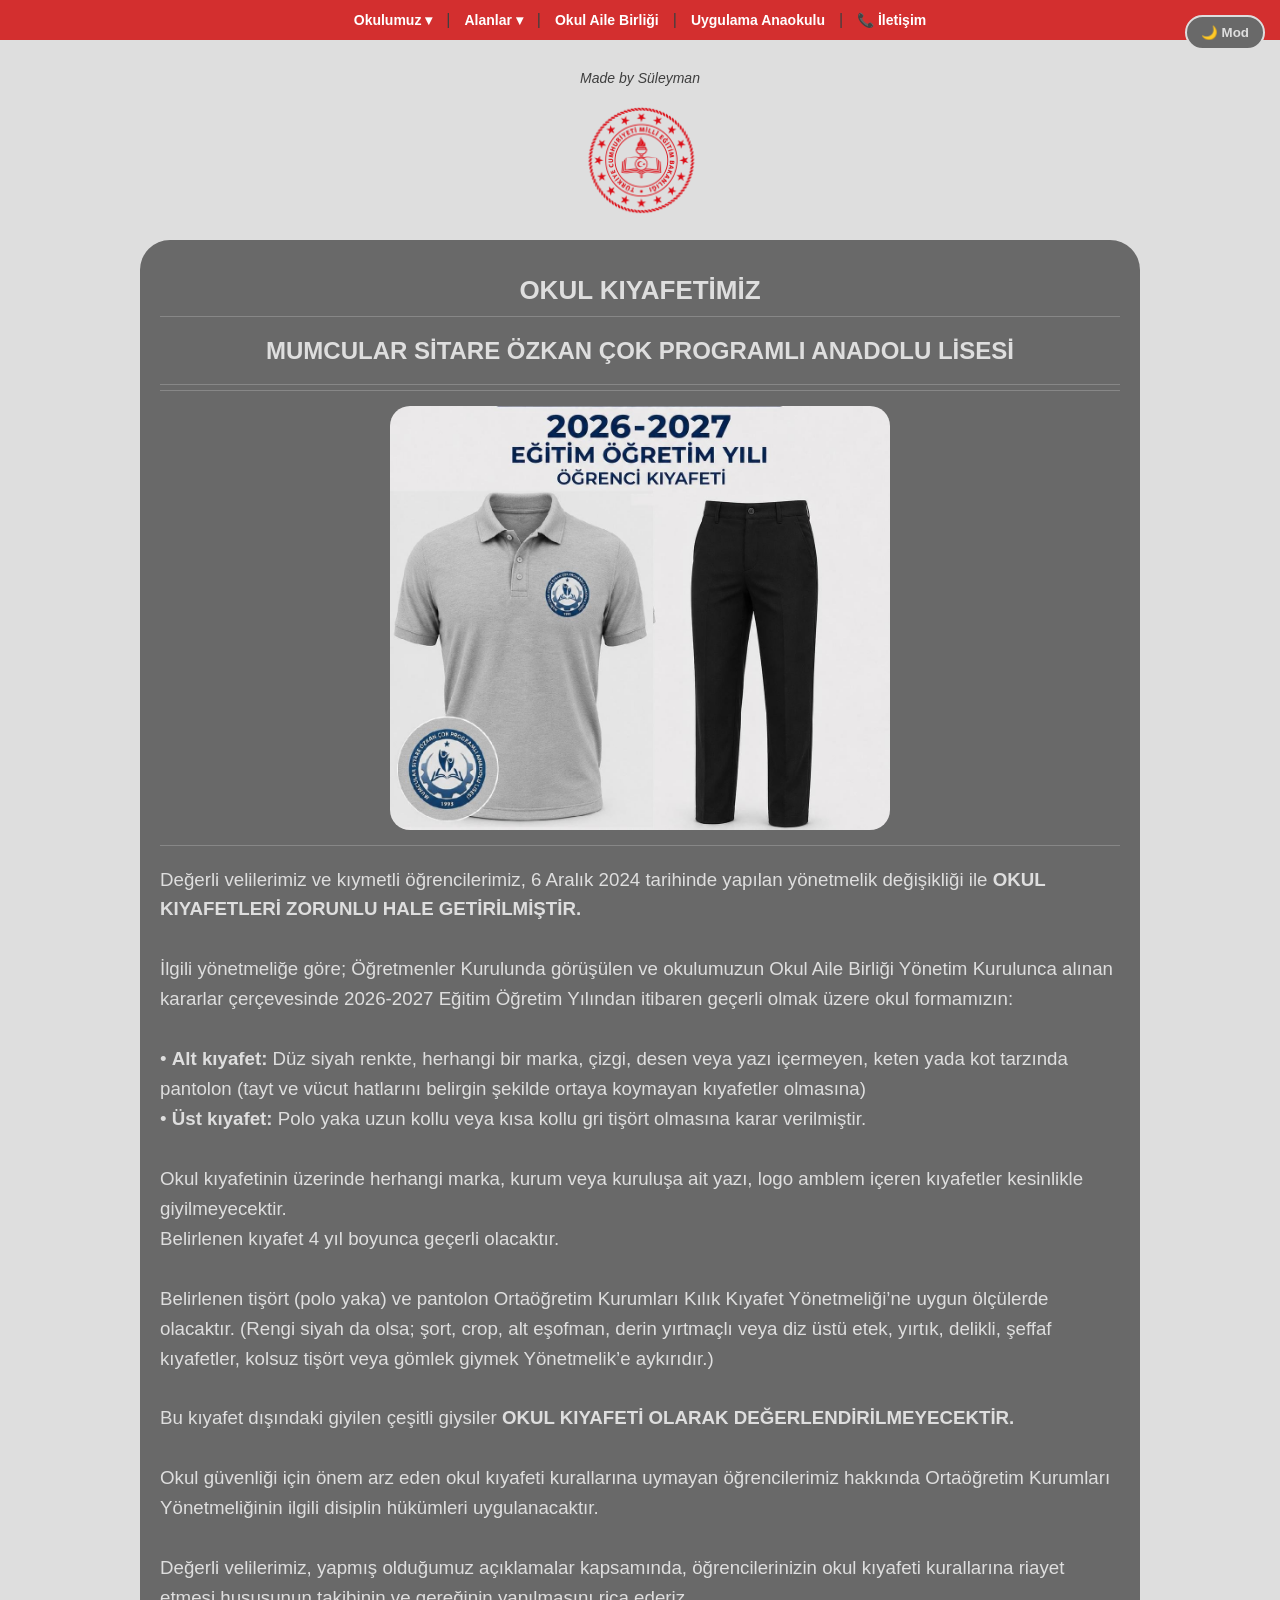
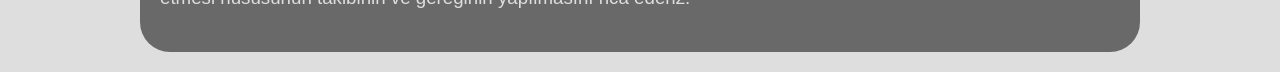
<file: okul-kıyafeti.html>
<!DOCTYPE html>
<html>
<head>
    <title>Okul Kıyafetimiz</title>
    <meta name="viewport" content="width=device-width, initial-scale=1.0">
    <meta charset="UTF-8">
    <link rel="stylesheet" href="renkler.css">
    <style>
        body {
            margin: 0;
        }

        .kutu {
            width: 90%;
            max-width: 1000px;
            margin: 20px auto;
            background-color: var(--box-bg);
            padding: 20px;
            border-radius: 30px;
            box-sizing: border-box;
            transition: background-color 0.3s ease;
        }

        .imza {
            text-align: center;
            font-size: 14px;
            color: #ccc;          
            margin-top: 30px;    
            font-style: italic;   
        }

        img {
            width: 150px;
            height: auto;
            display: block;
            margin: 15px auto;
            border-radius: 20px;
        }

        h1, h2 {
            text-align: center;
            margin-left: 0;
            margin-right: 0;
            color: var(--heading-color);
            -webkit-text-fill-color: var(--heading-color);
        }

        h3 {
            color: var(--heading-color);
            -webkit-text-fill-color: var(--heading-color);
            font-weight: normal;
            line-height: 1.6;
            text-align: left;
        }

        .forma {
            width: 80% !important;
            max-width: 500px !important;
            height: auto !important;
        } 

        #darkModeToggle {
            position: fixed;
            top: 15px;
            right: 15px;
            background-color: var(--box-bg);
            color: var(--heading-color);
            -webkit-text-fill-color: var(--heading-color);
            border: 2px solid var(--heading-color);
            padding: 8px 14px;
            border-radius: 20px;
            cursor: pointer;
            font-weight: bold;
            z-index: 9999;
        }

        .nav-bar {
            width: 100%;
            background-color: #b20000;
            display: flex;
            justify-content: center;
            align-items: center;
            padding: 10px 0;
            box-sizing: border-box;
            position: relative;
            z-index: 1000;
            flex-wrap: wrap;
        }

        .nav-link, .drop-btn {
            color: white !important;
            text-decoration: none;
            font-weight: bold;
            padding: 8px 12px;
            background: none;
            border: none;
            font-size: 15px;
            cursor: pointer;
        }

        .ayrac {
            color: rgba(255, 255, 255, 0.6);
            margin: 0 4px;
        }

        .dropdown {
            position: relative;
            display: inline-block;
        }

        .dropdown-menu {
            display: none;
            position: absolute;
            top: 100%;
            left: 0;
            background-color: #800000;
            min-width: 170px;
            border-radius: 0 0 8px 8px;
            overflow: hidden;
            z-index: 1001;
        }

        .dropdown-menu a {
            color: white !important;
            padding: 10px 15px;
            text-decoration: none;
            display: block;
            font-size: 14px;
        }

        .dropdown-menu a:hover {
            background-color: #a00000;
        }

        .dropdown:hover .dropdown-menu {
            display: block;
        }

        @media screen and (max-width: 768px) {
            .nav-bar .ayrac {
                display: none !important;
            }

            .nav-bar {
                flex-direction: column !important;
                padding: 10px !important;
            } 

            .menu-toggle {
                display: block !important;
                width: 100% !important;
                text-align: center !important;
                background: transparent !important;
                border: none !important;
                color: white !important;
                font-size: 20px !important;
                font-weight: bold !important;
                cursor: pointer !important;
                padding: 8px 0 !important;
            }

            .nav-bar .dropdown, 
            .nav-bar a.nav-link:not(.menu-toggle) {
                display: none !important;
                width: 100% !important;
                text-align: center !important;
                margin: 5px 0 !important;
            }

            .nav-bar.aktif .dropdown, 
            .nav-bar.aktif a.nav-link {
                display: block !important;
            }

            .dropdown-menu {
                position: static !important;
                width: 100% !important;
                box-shadow: none !important;
                background-color: rgba(0,0,0,0.3) !important;
            }
        }

        @media screen and (min-width: 769px) {
            .menu-toggle {
                display: none !important;
            }
        }
    </style>
</head>
<body>

    <div class="nav-bar" id="mainNav">
        <button class="menu-toggle" onclick="mobilMenuAcKapat()">☰ Menü</button>

        <div class="dropdown">
            <button class="drop-btn">Okulumuz ▾</button>
            <div class="dropdown-menu">
                <a href="mudur.html">Müdür</a>
                <a href="kadromuz.html">Kadromuz</a>
                <a href="tarihce.html">Tarihçe</a>
                <a href="okulumuz-hakkinda.html">Okulumuz Hakkında</a>
            </div>
        </div>
        <span class="ayrac">|</span>

        <div class="dropdown">
            <button class="drop-btn">Alanlar ▾</button>
            <div class="dropdown-menu">
                <a href="elektrik.html">Elektrik</a>
                <a href="Bilisim.html">Bilişim</a>
                <a href="cocuk-gelisim.html">Çocuk Gelişim</a>
            </div>
        </div>
        <span class="ayrac">|</span>

        <a href="okul-aile-birligi.html" class="nav-link">Okul Aile Birliği</a>
        <span class="ayrac">|</span>

        <a href="uygulama-anaokulu.html" class="nav-link">Uygulama Anaokulu</a>
        <span class="ayrac">|</span>

        <a href="iletisim.html" class="nav-link ikon">📞 İletişim</a>
    </div>

    <button id="darkModeToggle" onclick="geceModunuAcKapat()">🌙 Mod</button>

    <p class="imza">Made by Süleyman</p>
    <img src="ataturk.png" alt="meb">
    <div class="kutu"> 
        <h1>OKUL KIYAFETİMİZ</h1>
        <hr>
        <h2>MUMCULAR SİTARE ÖZKAN ÇOK PROGRAMLI ANADOLU LİSESİ</h2>
        <hr>
        <hr>
        <img src="forma.jpg" alt="forma" class="forma">
        <hr>
        <h3>
            Değerli velilerimiz ve kıymetli öğrencilerimiz, 6 Aralık 2024 tarihinde yapılan yönetmelik değişikliği ile <strong>OKUL KIYAFETLERİ ZORUNLU HALE GETİRİLMİŞTİR.</strong><br><br>
            İlgili yönetmeliğe göre; Öğretmenler Kurulunda görüşülen ve okulumuzun Okul Aile Birliği Yönetim Kurulunca alınan kararlar çerçevesinde 2026-2027 Eğitim Öğretim Yılından itibaren geçerli olmak üzere okul formamızın:<br><br>
            • <strong>Alt kıyafet:</strong> Düz siyah renkte, herhangi bir marka, çizgi, desen veya yazı içermeyen, keten yada kot tarzında pantolon (tayt ve vücut hatlarını belirgin şekilde ortaya koymayan kıyafetler olmasına)<br>
            • <strong>Üst kıyafet:</strong> Polo yaka uzun kollu veya kısa kollu gri tişört olmasına karar verilmiştir.<br><br>
            Okul kıyafetinin üzerinde herhangi marka, kurum veya kuruluşa ait yazı, logo amblem içeren kıyafetler kesinlikle giyilmeyecektir.<br>
            Belirlenen kıyafet 4 yıl boyunca geçerli olacaktır.<br><br>
            Belirlenen tişört (polo yaka) ve pantolon Ortaöğretim Kurumları Kılık Kıyafet Yönetmeliği’ne uygun ölçülerde olacaktır. (Rengi siyah da olsa; şort, crop, alt eşofman, derin yırtmaçlı veya diz üstü etek, yırtık, delikli, şeffaf kıyafetler, kolsuz tişört veya gömlek giymek Yönetmelik’e aykırıdır.)<br><br>
            Bu kıyafet dışındaki giyilen çeşitli giysiler <strong>OKUL KIYAFETİ OLARAK DEĞERLENDİRİLMEYECEKTİR.</strong><br><br>
            Okul güvenliği için önem arz eden okul kıyafeti kurallarına uymayan öğrencilerimiz hakkında Ortaöğretim Kurumları Yönetmeliğinin ilgili disiplin hükümleri uygulanacaktır.<br><br>
            Değerli velilerimiz, yapmış olduğumuz açıklamalar kapsamında, öğrencilerinizin okul kıyafeti kurallarına riayet etmesi hususunun takibinin ve gereğinin yapılmasını rica ederiz.
        </h3>
    </div>

    <script>
        function mobilMenuAcKapat() {
            var nav = document.getElementById("mainNav");
            nav.classList.toggle("aktif");
        }

        function geceModunuAcKapat() {
            document.body.classList.toggle('dark-mode');
            const btn = document.getElementById('darkModeToggle');
            
            if (document.body.classList.contains('dark-mode')) {
                btn.innerHTML = "☀️ Mod";
                localStorage.setItem('theme', 'dark');
            } else {
                btn.innerHTML = "🌙 Mod";
                localStorage.setItem('theme', 'light');
            }
        }

        window.onload = function() {
            if (localStorage.getItem('theme') === 'dark') {
                document.body.classList.add('dark-mode');
                const btn = document.getElementById('darkModeToggle');
                if (btn) btn.innerHTML = "☀️ Mod";
            }
        }
    </script>
</body>
</html>
</file>
<file: renkler.css>
:root {
    --bg-color: #dedede;
    --box-bg: dimgray;
    --text-color: #3f3f3f;
    --heading-color: #dedede;
    --link-color: #dedede;
}

body.dark-mode {
    --bg-color: #121212;
    --box-bg: #1e1e1e;
    --text-color: #e0e0e0;
    --heading-color: #dedede;
    --link-color: #dedede;
}

body {
    background-color: var(--bg-color);
    color: var(--text-color);
    -webkit-text-fill-color: var(--text-color);
    margin: 0;
    transition: background-color 0.3s ease, color 0.3s ease;
    font-family: Arial, sans-serif;
    overflow-x: hidden;
}

.kutu {
    width: 90%;
    max-width: 1000px;
    margin: 20px auto;
    background-color: var(--box-bg);
    padding: 25px;
    border-radius: 30px;
    box-sizing: border-box;
    transition: background-color 0.3s ease;
}

h1 {
    color: var(--heading-color);
    -webkit-text-fill-color: var(--heading-color);
    margin-top: 15px;
    margin-bottom: 10px;
    font-size: 26px;
}

h5, p, span, li {
    color: var(--text-color);
    -webkit-text-fill-color: var(--text-color);
}

.hoşgeldiniz {
    color: var(--heading-color);
    -webkit-text-fill-color: var(--heading-color);
    font-size: 15px;
    margin-bottom: 20px;
}

.kutu a {
    color: var(--link-color);
    -webkit-text-fill-color: var(--link-color);
    text-decoration: none;
    display: block;
    font-size: 16px;
    padding: 12px 0;
    transition: transform 0.2s ease, opacity 0.2s ease;
}

.kutu a:hover {
    transform: translateX(6px); 
    opacity: 0.9;
}

.imza {
    text-align: center;
    font-size: 14px;
    color: #ccc;           
    margin-top: 30px;    
    font-style: italic;   
}

img {
    width: 150px !important;    
    max-width: 100% !important;
    height: auto !important;
    display: block !important;
    margin: 15px auto !important;
    border-radius: 20px;
}

#darkModeToggle {
    position: fixed;
    top: 15px;
    right: 15px;
    background-color: var(--box-bg);
    color: var(--heading-color);
    -webkit-text-fill-color: var(--heading-color);
    border: 2px solid var(--heading-color);
    padding: 8px 14px;
    border-radius: 20px;
    cursor: pointer;
    font-weight: bold;
    z-index: 9999;
}

hr {
    border: 0;
    border-top: 1px solid rgba(255,255,255,0.2);
    margin: 5px 0;
}

.bilgi-paneli {
    text-align: center;
    margin-top: 15px;
    font-size: 16px;
    font-family: 'Inter', sans-serif;
}

.harita {
    display: block;
    margin: 10px auto;
}

/* --- ÜST NAVİGASYON BAR (MASAÜSTÜ VARSAYILAN) --- */
.nav-bar {
    background-color: #d32f2f !important;
    display: flex !important;
    flex-direction: row !important;
    justify-content: center !important;
    align-items: center !important;
    flex-wrap: wrap !important;
    padding: 6px 12px !important;
    width: 100% !important;
    box-sizing: border-box !important;
    margin-bottom: 10px !important;
}

.nav-bar a.nav-link, 
.nav-bar .drop-btn {
    display: inline-block !important;
    color: #ffffff !important;
    -webkit-text-fill-color: #ffffff !important;
    text-decoration: none !important;
    font-size: 14px !important;
    font-weight: bold !important;
    padding: 6px 10px !important;
    background: transparent !important;
    border: none !important;
    cursor: pointer !important;
    font-family: Arial, sans-serif !important;
    transform: none !important;
}

.nav-bar a.nav-link:hover, 
.nav-bar .drop-btn:hover {
    opacity: 0.8 !important;
    transform: none !important;
}

.nav-bar .ayrac {
    display: inline-block !important;
    color: rgba(255, 255, 255, 0.5) !important;
    margin: 0 4px !important;
}

.nav-bar .dropdown {
    position: relative !important;
    display: inline-block !important;
}

.nav-bar .dropdown-menu {
    display: none;
    position: absolute !important;
    background-color: #222222 !important;
    min-width: 170px !important;
    box-shadow: 0px 6px 12px rgba(0,0,0,0.4) !important;
    border-radius: 6px !important;
    z-index: 1000 !important;
    top: 100% !important;
    left: 0 !important;
    padding: 6px 0 !important;
}

.nav-bar .dropdown-menu a {
    display: block !important;
    color: #e0e0e0 !important;
    -webkit-text-fill-color: #e0e0e0 !important;
    padding: 8px 14px !important;
    text-decoration: none !important;
    font-size: 13px !important;
    border-bottom: 1px solid rgba(255, 255, 255, 0.05) !important;
}

.nav-bar .dropdown-menu a:last-child {
    border-bottom: none !important;
}

.nav-bar .dropdown-menu a:hover {
    background-color: #333333 !important;
    padding-left: 16px !important;
}

.nav-bar .dropdown:hover .dropdown-menu {
    display: block !important;
}

@media screen and (min-width: 769px) {
    .menu-toggle {
        display: none !important;
    }
}


@media screen and (max-width: 768px) {
    body {
        padding: 0;
    }

    .kutu {
        width: 95% !important;
        margin: 10px auto !important;
        padding: 15px !important;
    }

    .nav-bar .ayrac {
        display: none !important;
    }

    .nav-bar {
        flex-direction: column !important;
        align-items: center !important;
        padding: 10px !important;
    }

    .menu-toggle {
        display: block !important;
        width: 100% !important;
        text-align: center !important;
        background: transparent !important;
        border: none !important;
        color: white !important;
        font-size: 20px !important;
        font-weight: bold !important;
        cursor: pointer !important;
        padding: 8px 0 !important;
    }


    .nav-bar .dropdown, 
    .nav-bar a.nav-link:not(.menu-toggle) {
        display: none !important;
        width: 100% !important;
        text-align: center !important;
        margin: 5px 0 !important;
    }


    .nav-bar.aktif .dropdown, 
    .nav-bar.aktif a.nav-link {
        display: block !important;
    }

    .nav-bar .dropdown-menu {
        position: static !important;
        width: 100% !important;
        box-shadow: none !important;
        background-color: rgba(0,0,0,0.25) !important;
    }
}
.dik-kutu {
  
    width: 350px;             
    min-height: 500px;        
    
    
    margin: 30px auto;
    
    
    background-color: var(--box-bg, dimgray);
    color: var(--text-color, #e0e0e0);
    padding: 25px;
    border-radius: 20px;      
    box-sizing: border-box;
    box-shadow: 0px 4px 15px rgba(0, 0, 0, 0.3); 
}


@media screen and (max-width: 400px) {
    .dik-kutu {
        width: 90%;           /
    }
}
</file>
